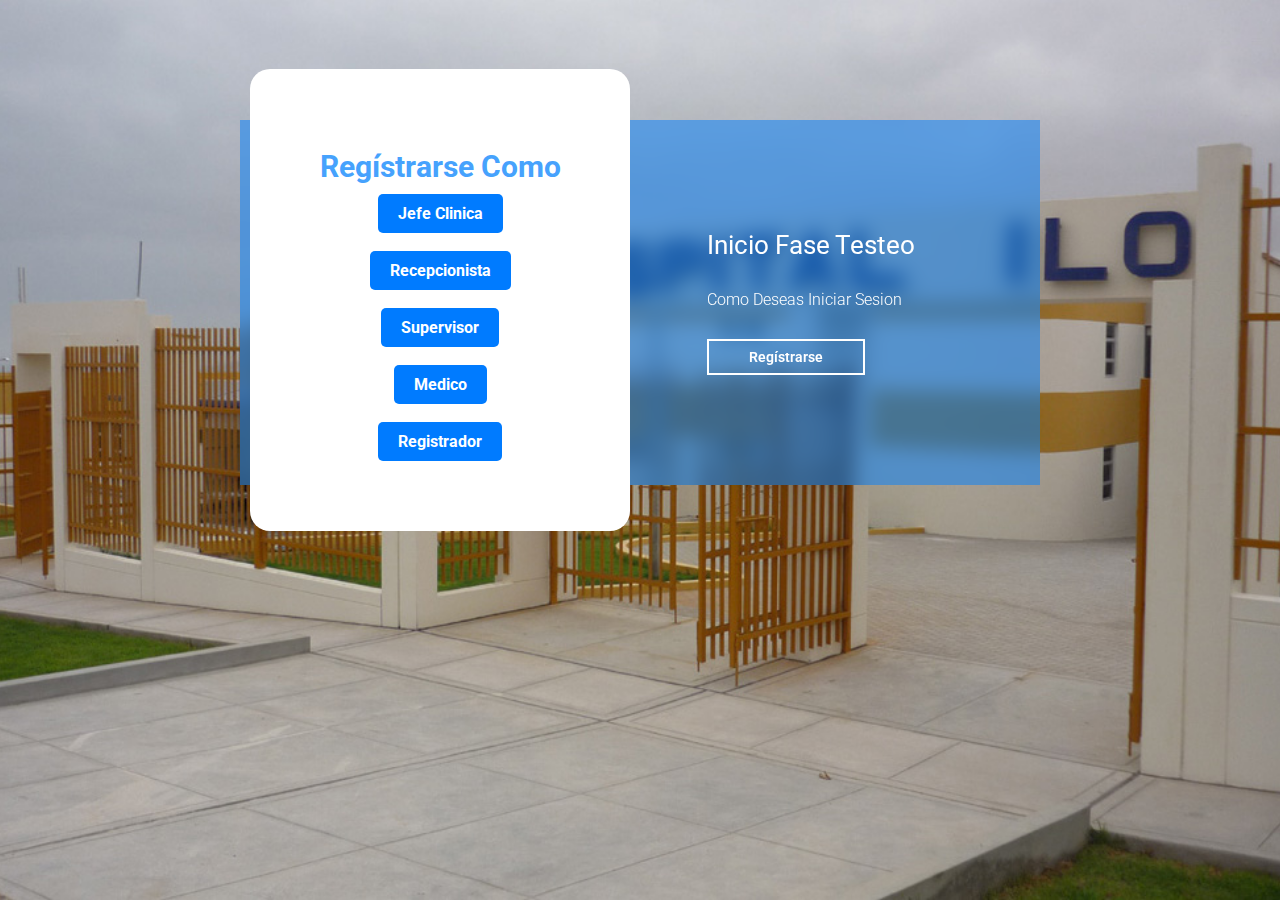
<file: index.html>
<!DOCTYPE html>
<html lang="en">
<head>
    <meta charset="UTF-8">
    <meta name="viewport" content="width=device-width, initial-scale=1.0">
    <title>Login y Register - MagtimusPro</title>
    
    <link href="https://fonts.googleapis.com/css2?family=Roboto:ital,wght@0,100;0,300;0,400;0,500;0,700;0,900;1,100;1,300;1,400;1,500;1,700;1,900&display=swap" rel="stylesheet">


    <link rel="stylesheet" href="assets/css/estilos.css">
</head>
<body>

        <main>

            <div class="contenedor__todo">
                <div class="caja__trasera">
                    <div class="caja__trasera-login">
                        <h3>¿Ya tienes una cuenta?</h3>
                        <p>Inicia sesión para entrar en la página</p>
                        <button id="btn__iniciar-sesion">Iniciar Sesión</button>
                    </div>
                    <div class="caja__trasera-register">
                        <h3>Inicio Fase Testeo</h3>
                        <p>Como Deseas Iniciar Sesion</p>
                        <button id="btn__registrarse">Regístrarse</button>
                        
                    </div>
                </div>

                <!--Formulario de Login y registro-->
                <div class="contenedor__login-register">
                    <!--Login-->
                    <form action="" class="formulario__login">
                        <h2>Iniciar Sesión Hospital</h2>
                        <input type="text" placeholder="Codigo_Trabajador">
                        <input type="password" placeholder="Contraseña">
                        <button>Entrar</button>
                    </form>

                    <!--Register-->
                    <form action="" class="formulario__register">
                        <h2>Regístrarse Como</h2>
                        <a href="JefeClinica.html" target="_blank" class="styled-button">Jefe Clinica</a><br><br><br>
                        <a href="Recepcionista.html" target="_blank" class="styled-button">Recepcionista</a><br><br><br>
                        <a href="Supervisor.html" target="_blank" class="styled-button">Supervisor</a><br><br><br>
                        <a href="Medico.html" target="_blank" class="styled-button">Medico</a><br><br><br>
                        <a href="Registrador.html" target="_blank" class="styled-button">Registrador</a><br>
                        
                    </form>
                </div>
            </div>

        </main>

        <script src="assets/js/script.js"></script>
</body>
</html>
</file>
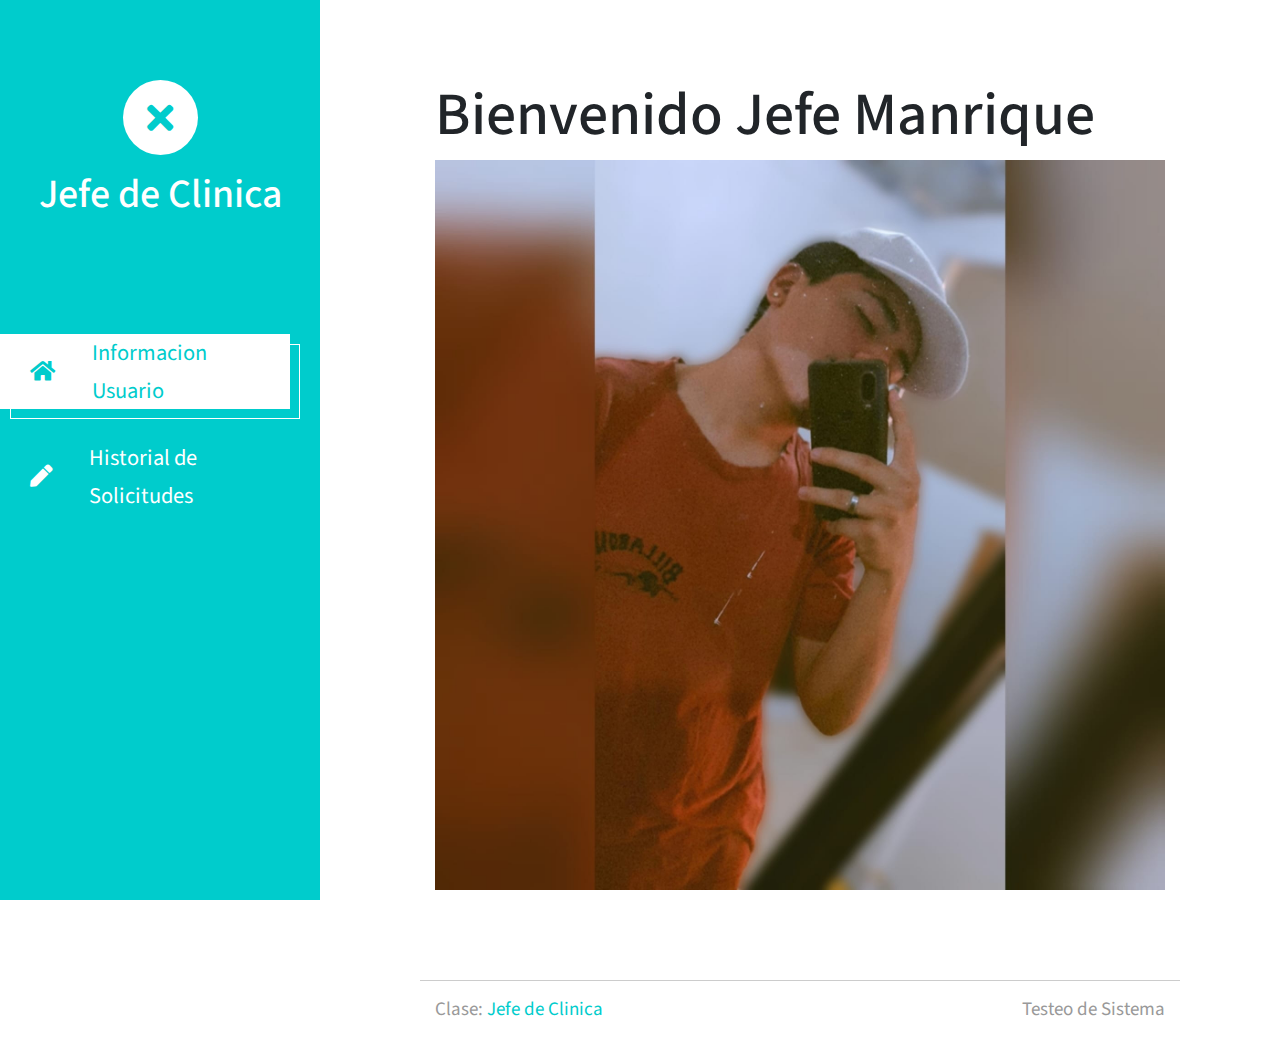
<file: JefeClinica.html>
<!DOCTYPE html>
<html lang="en">
<head>
	<meta charset="UTF-8">
	<meta name="viewport" content="width=device-width, initial-scale=1.0">
	<title>Jefe de Clinica</title>
	<link rel="stylesheet" href="fontawesome/css/all.min.css"> <!-- https://fontawesome.com/ -->
	<link href="https://fonts.googleapis.com/css2?family=Source+Sans+Pro&display=swap" rel="stylesheet"> <!-- https://fonts.google.com/ -->
    <link href="css/bootstrap.min.css" rel="stylesheet">
    <link href="css/templatemo-xtra-blog.css" rel="stylesheet">
<!--
    
TemplateMo 553 Xtra Blog

https://templatemo.com/tm-553-xtra-blog

-->
</head>
<body>
	<header class="tm-header" id="tm-header">
        <div class="tm-header-wrapper">
            <button class="navbar-toggler" type="button" aria-label="Toggle navigation">
                <i class="fas fa-bars"></i>
            </button>
            <div class="tm-site-header">
                <div class="mb-3 mx-auto tm-site-logo"><i class="fas fa-times fa-2x"></i></div>            
                <h1 class="text-center">Jefe de Clinica</h1>
            </div>
            <nav class="tm-nav" id="tm-nav">            
                <ul>
                    <li class="tm-nav-item active"><a href="JefeClinica.html" class="tm-nav-link">
                        <i class="fas fa-home"></i>
                        Informacion Usuario
                    </a></li>
                    <li class="tm-nav-item"><a href="JefeClinica_Historias.html" class="tm-nav-link">
                        <i class="fas fa-pen"></i>
                        Historial de Solicitudes
                    </a></li>
                </ul>
            </nav>

        </div>
    </header>
    <div class="container-fluid">
        <main class="tm-main">
            <h1 style="font-size: 60px;">Bienvenido Jefe Manrique</h1> 
            <div class="row tm-row">
                <div class="col-12">
                    <form method="GET" class="form-inline tm-mb-80 tm-search-form">                
                     <img src="img/Manrique.jpg" alt="Image" class="img-fluid">                              
                    </form>
                </div>                
            </div>            
            
            <footer class="row tm-row">
                <hr class="col-12">
                <div class="col-md-6 col-12 tm-color-gray">
                    Clase: <a rel="nofollow" target="_parent" href="https://templatemo.com" class="tm-external-link">Jefe de Clinica</a>
                </div>
                <div class="col-md-6 col-12 tm-color-gray tm-copyright">
                    Testeo de Sistema
                    
                </div>
            </footer>
            

   
        </main>
    </div>
    
    <script src="js/jquery.min.js"></script>
    <script src="js/templatemo-script.js"></script>
</body>
</html>
</file>
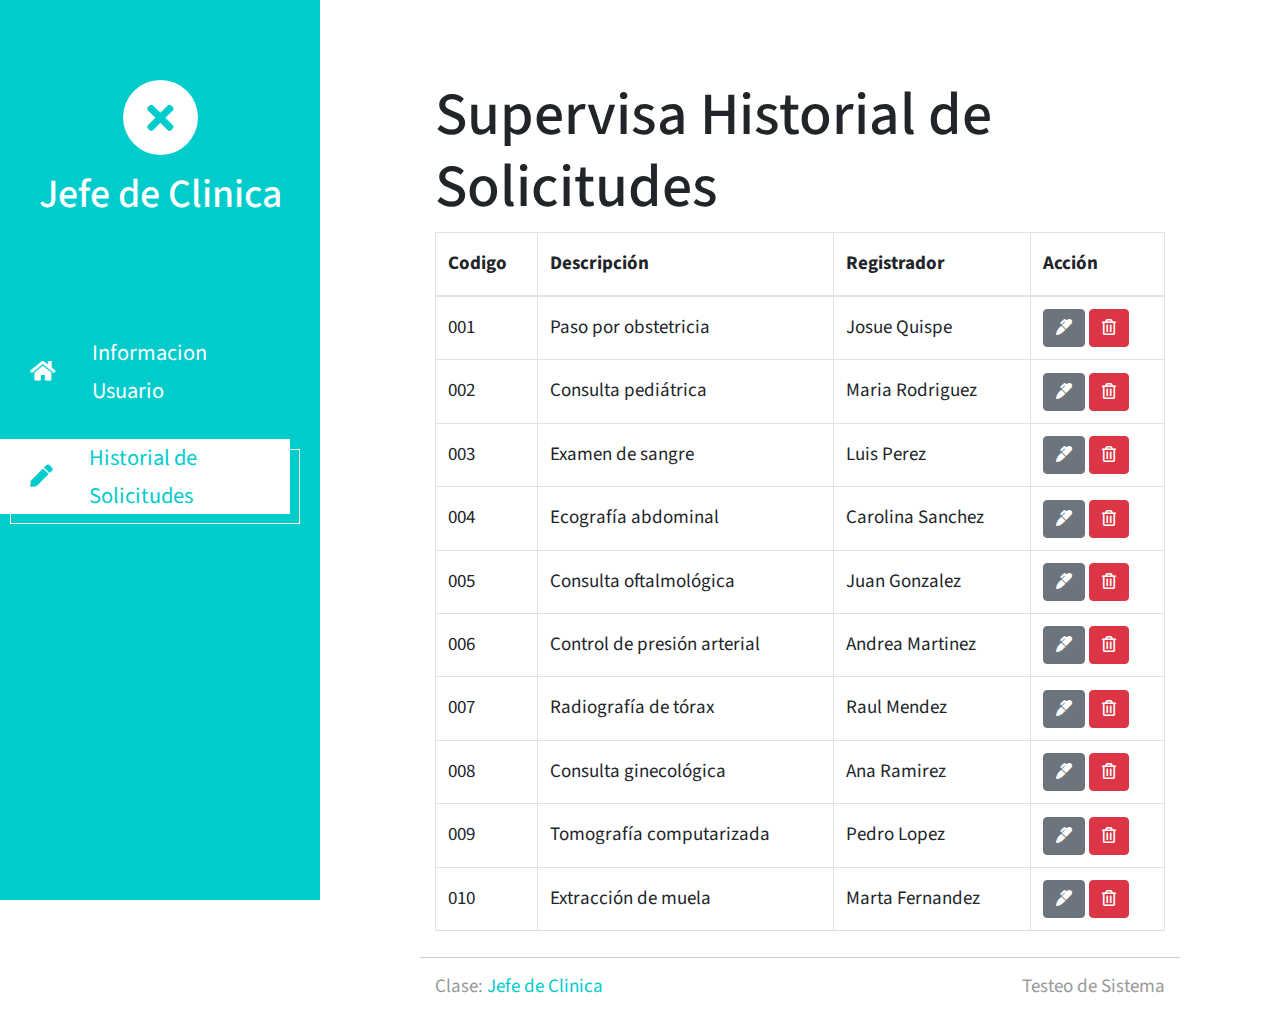
<file: JefeClinica_Historias.html>
<!DOCTYPE html>
<html lang="en">
<head>
	<meta charset="UTF-8">
	<meta name="viewport" content="width=device-width, initial-scale=1.0">
	<title>Jefe de clinitas Historia</title>
	<link rel="stylesheet" href="fontawesome/css/all.min.css"> <!-- https://fontawesome.com/ -->
	<link href="https://fonts.googleapis.com/css2?family=Source+Sans+Pro&display=swap" rel="stylesheet"> <!-- https://fonts.google.com/ -->
    <link href="css/bootstrap.min.css" rel="stylesheet">
    <link href="css/templatemo-xtra-blog.css" rel="stylesheet">
<!--
    
TemplateMo 553 Xtra Blog

https://templatemo.com/tm-553-xtra-blog

-->
</head>
<body>
	<header class="tm-header" id="tm-header">
        <div class="tm-header-wrapper">
            <button class="navbar-toggler" type="button" aria-label="Toggle navigation">
                <i class="fas fa-bars"></i>
            </button>
            <div class="tm-site-header">
                <div class="mb-3 mx-auto tm-site-logo"><i class="fas fa-times fa-2x"></i></div>            
                <h1 class="text-center">Jefe de Clinica</h1>
            </div>
            <nav class="tm-nav" id="tm-nav">            
                <ul>
                    <li class="tm-nav-item"><a href="JefeClinica.html" class="tm-nav-link">
                        <i class="fas fa-home"></i>
                         Informacion Usuario
                    </a></li>
                    <li class="tm-nav-item active"><a href="JefeClinica_Historias.html" class="tm-nav-link">
                        <i class="fas fa-pen"></i>
                        Historial de Solicitudes
                    </a></li>

                </ul>
            </nav>
            
        
        </div>
    </header>
    <div class="container-fluid">
        <main class="tm-main">
            <h3 style="font-size: 60px;">Supervisa Historial de Solicitudes</h3> 
            <div class="row tm-row">
                <div class="col-12">
<table class="table table-bordered">
  <thead>
    <tr>
      <th>Codigo</th>
      <th>Descripción</th>
      <th>Registrador</th>
      <th>Acción</th>
    </tr>
  </thead>
  <tbody>
    <tr>
      <td>001</td>
      <td>Paso por obstetricia</td>
      <td>Josue Quispe</td>
      <td>
        <button class="btn btn-secondary">
          <i class="fas fa-marker"></i>
        </button>
        <button class="btn btn-danger">
          <i class="far fa-trash-alt"></i>
        </button>
      </td>
    </tr>
    <tr>
      <td>002</td>
      <td>Consulta pediátrica</td>
      <td>Maria Rodriguez</td>
      <td>
        <button class="btn btn-secondary">
          <i class="fas fa-marker"></i>
        </button>
        <button class="btn btn-danger">
          <i class="far fa-trash-alt"></i>
        </button>
      </td>
    </tr>
    <tr>
      <td>003</td>
      <td>Examen de sangre</td>
      <td>Luis Perez</td>
      <td>
        <button class="btn btn-secondary">
          <i class="fas fa-marker"></i>
        </button>
        <button class="btn btn-danger">
          <i class="far fa-trash-alt"></i>
        </button>
      </td>
    </tr>
    <tr>
      <td>004</td>
      <td>Ecografía abdominal</td>
      <td>Carolina Sanchez</td>
      <td>
        <button class="btn btn-secondary">
          <i class="fas fa-marker"></i>
        </button>
        <button class="btn btn-danger">
          <i class="far fa-trash-alt"></i>
        </button>
      </td>
    </tr>
    <tr>
      <td>005</td>
      <td>Consulta oftalmológica</td>
      <td>Juan Gonzalez</td>
      <td>
        <button class="btn btn-secondary">
          <i class="fas fa-marker"></i>
        </button>
        <button class="btn btn-danger">
          <i class="far fa-trash-alt"></i>
        </button>
      </td>
    </tr>
    <tr>
      <td>006</td>
      <td>Control de presión arterial</td>
      <td>Andrea Martinez</td>
      <td>
        <button class="btn btn-secondary">
          <i class="fas fa-marker"></i>
        </button>
        <button class="btn btn-danger">
          <i class="far fa-trash-alt"></i>
        </button>
      </td>
    </tr>
    <tr>
      <td>007</td>
      <td>Radiografía de tórax</td>
      <td>Raul Mendez</td>
      <td>
        <button class="btn btn-secondary">
          <i class="fas fa-marker"></i>
        </button>
        <button class="btn btn-danger">
          <i class="far fa-trash-alt"></i>
        </button>
      </td>
    </tr>
    <tr>
      <td>008</td>
      <td>Consulta ginecológica</td>
      <td>Ana Ramirez</td>
      <td>
        <button class="btn btn-secondary">
          <i class="fas fa-marker"></i>
        </button>
        <button class="btn btn-danger">
          <i class="far fa-trash-alt"></i>
        </button>
      </td>
    </tr>
    <tr>
      <td>009</td>
      <td>Tomografía computarizada</td>
      <td>Pedro Lopez</td>
      <td>
        <button class="btn btn-secondary">
          <i class="fas fa-marker"></i>
        </button>
        <button class="btn btn-danger">
          <i class="far fa-trash-alt"></i>
        </button>
      </td>
    </tr>
    <tr>
      <td>010</td>
      <td>Extracción de muela</td>
      <td>Marta Fernandez</td>
      <td>
        <button class="btn btn-secondary">
          <i class="fas fa-marker"></i>
        </button>
        <button class="btn btn-danger">
          <i class="far fa-trash-alt"></i>
        </button>
      </td>
    </tr>
  </tbody>
</table>
                </div>                
            </div>            
            
            <footer class="row tm-row">
                <hr class="col-12">
                <div class="col-md-6 col-12 tm-color-gray">
                    Clase: <a rel="nofollow" target="_parent" href="https://templatemo.com" class="tm-external-link">Jefe de Clinica</a>
                </div>
                <div class="col-md-6 col-12 tm-color-gray tm-copyright">
                    Testeo de Sistema
                    
                </div>
            </footer>
            
    
   
        </main>
    </div>
    
    <script src="js/jquery.min.js"></script>
    <script src="js/templatemo-script.js"></script>
</body>
</html>
</file>
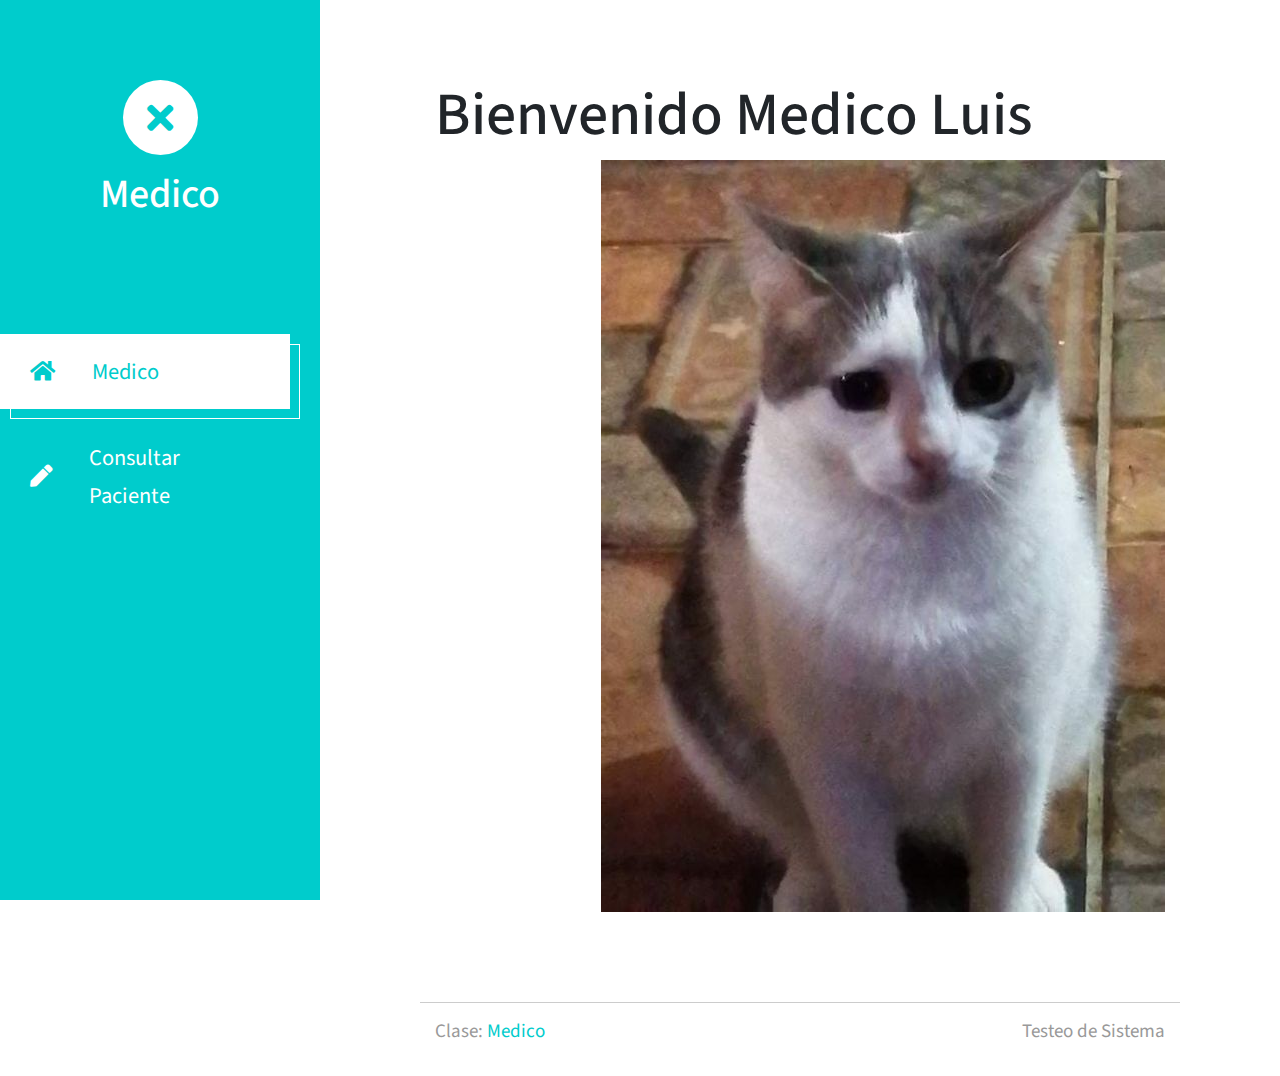
<file: Medico.html>
<!DOCTYPE html>
<html lang="en">
<head>
	<meta charset="UTF-8">
	<meta name="viewport" content="width=device-width, initial-scale=1.0">
	<title>Medico</title>
	<link rel="stylesheet" href="fontawesome/css/all.min.css"> <!-- https://fontawesome.com/ -->
	<link href="https://fonts.googleapis.com/css2?family=Source+Sans+Pro&display=swap" rel="stylesheet"> <!-- https://fonts.google.com/ -->
    <link href="css/bootstrap.min.css" rel="stylesheet">
    <link href="css/templatemo-xtra-blog.css" rel="stylesheet">
<!--
    
TemplateMo 553 Xtra Blog

https://templatemo.com/tm-553-xtra-blog

-->
</head>
<body>
	<header class="tm-header" id="tm-header">
        <div class="tm-header-wrapper">
            <button class="navbar-toggler" type="button" aria-label="Toggle navigation">
                <i class="fas fa-bars"></i>
            </button>
            <div class="tm-site-header">
                <div class="mb-3 mx-auto tm-site-logo"><i class="fas fa-times fa-2x"></i></div>            
                <h1 class="text-center">Medico</h1>
            </div>
            <nav class="tm-nav" id="tm-nav">            
                <ul>
                    <li class="tm-nav-item active"><a href="Medico.html" class="tm-nav-link">
                        <i class="fas fa-home"></i>
                        Medico
                    </a></li>
                    <li class="tm-nav-item"><a href="Medico_ConsultarPaciente.html" class="tm-nav-link">
                        <i class="fas fa-pen"></i>
                        Consultar Paciente
                    </a></li>
                </ul>
            </nav>

        </div>
    </header>
    <div class="container-fluid">
        <main class="tm-main">
            <h1 style="font-size: 60px;">Bienvenido Medico Luis</h1> 
            <div class="row tm-row">
                <div class="col-12">
                    <form method="GET" class="form-inline tm-mb-80 tm-search-form">                
                     <img src="img/Luis.jpg" alt="Image" class="img-fluid">                              
                    </form>
                </div>                
            </div>            
            
            <footer class="row tm-row">
                <hr class="col-12">
                <div class="col-md-6 col-12 tm-color-gray">
                    Clase: <a rel="nofollow" target="_parent" href="https://templatemo.com" class="tm-external-link">Medico</a>
                </div>
                <div class="col-md-6 col-12 tm-color-gray tm-copyright">
                    Testeo de Sistema
                    
                </div>
            </footer>
            

   
        </main>
    </div>
    
    <script src="js/jquery.min.js"></script>
    <script src="js/templatemo-script.js"></script>
</body>
</html>
</file>
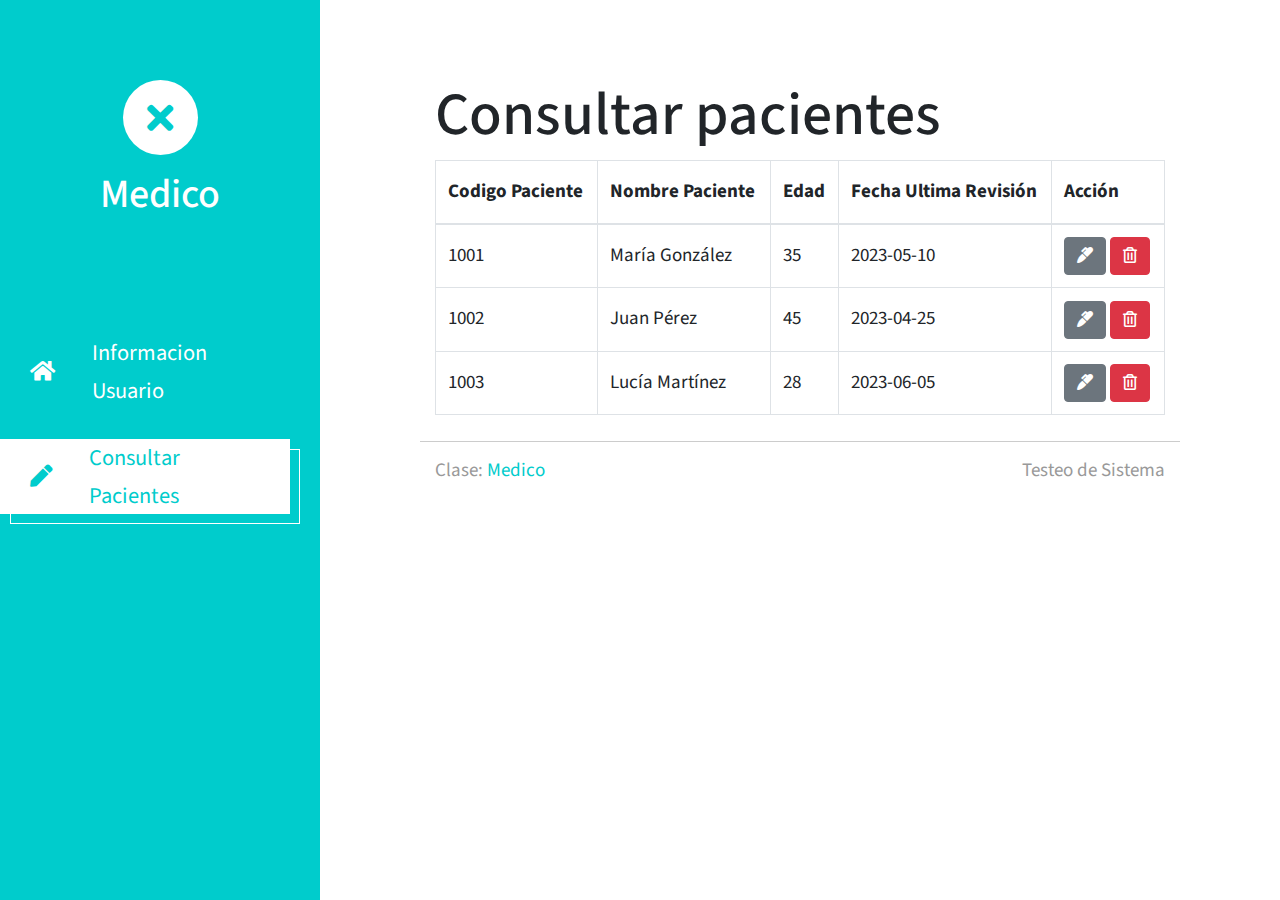
<file: Medico_ConsultarPaciente.html>
<!DOCTYPE html>
<html lang="en">
<head>
	<meta charset="UTF-8">
	<meta name="viewport" content="width=device-width, initial-scale=1.0">
	<title>Medico Consulta Paciente</title>
	<link rel="stylesheet" href="fontawesome/css/all.min.css"> <!-- https://fontawesome.com/ -->
	<link href="https://fonts.googleapis.com/css2?family=Source+Sans+Pro&display=swap" rel="stylesheet"> <!-- https://fonts.google.com/ -->
    <link href="css/bootstrap.min.css" rel="stylesheet">
    <link href="css/templatemo-xtra-blog.css" rel="stylesheet">
<!--
    
TemplateMo 553 Xtra Blog

https://templatemo.com/tm-553-xtra-blog

-->
</head>
<body>
	<header class="tm-header" id="tm-header">
        <div class="tm-header-wrapper">
            <button class="navbar-toggler" type="button" aria-label="Toggle navigation">
                <i class="fas fa-bars"></i>
            </button>
            <div class="tm-site-header">
                <div class="mb-3 mx-auto tm-site-logo"><i class="fas fa-times fa-2x"></i></div>            
                <h1 class="text-center">Medico</h1>
            </div>
            <nav class="tm-nav" id="tm-nav">            
                <ul>
                    <li class="tm-nav-item"><a href="Medico.html" class="tm-nav-link">
                        <i class="fas fa-home"></i>
                         Informacion Usuario
                    </a></li>
                    <li class="tm-nav-item active"><a href="Medico_ConsultarPaciente.html" class="tm-nav-link">
                        <i class="fas fa-pen"></i>
                        Consultar Pacientes
                    </a></li>

                </ul>
            </nav>
            
        
        </div>
    </header>
    <div class="container-fluid">
        <main class="tm-main">
            <h3 style="font-size: 60px;">Consultar pacientes</h3> 
            <div class="row tm-row">
                <div class="col-12">
<table class="table table-bordered">
  <thead>
    <tr>
      <th>Codigo Paciente</th>
      <th>Nombre Paciente</th>
      <th>Edad</th>
      <th>Fecha Ultima Revisión</th>
      <th>Acción</th>
    </tr>
  </thead>
  <tbody>
    <tr>
      <td>1001</td>
      <td>María González</td>
      <td>35</td>
      <td>2023-05-10</td>
      <td>
        <button class="btn btn-secondary">
          <i class="fas fa-marker"></i>
        </button>
        <button class="btn btn-danger">
          <i class="far fa-trash-alt"></i>
        </button>
      </td>
    </tr>
    <tr>
      <td>1002</td>
      <td>Juan Pérez</td>
      <td>45</td>
      <td>2023-04-25</td>
      <td>
        <button class="btn btn-secondary">
          <i class="fas fa-marker"></i>
        </button>
        <button class="btn btn-danger">
          <i class="far fa-trash-alt"></i>
        </button>
      </td>
    </tr>
    <tr>
      <td>1003</td>
      <td>Lucía Martínez</td>
      <td>28</td>
      <td>2023-06-05</td>
      <td>
        <button class="btn btn-secondary">
          <i class="fas fa-marker"></i>
        </button>
        <button class="btn btn-danger">
          <i class="far fa-trash-alt"></i>
        </button>
      </td>
    </tr>
    <!-- Agrega más filas según sea necesario -->
  </tbody>
</table>

                </div>                
            </div>            
            
            <footer class="row tm-row">
                <hr class="col-12">
                <div class="col-md-6 col-12 tm-color-gray">
                    Clase: <a rel="nofollow" target="_parent" href="https://templatemo.com" class="tm-external-link">Medico</a>
                </div>
                <div class="col-md-6 col-12 tm-color-gray tm-copyright">
                    Testeo de Sistema
                    
                </div>
            </footer>
            
    
   
        </main>
    </div>
    
    <script src="js/jquery.min.js"></script>
    <script src="js/templatemo-script.js"></script>
</body>
</html>
</file>
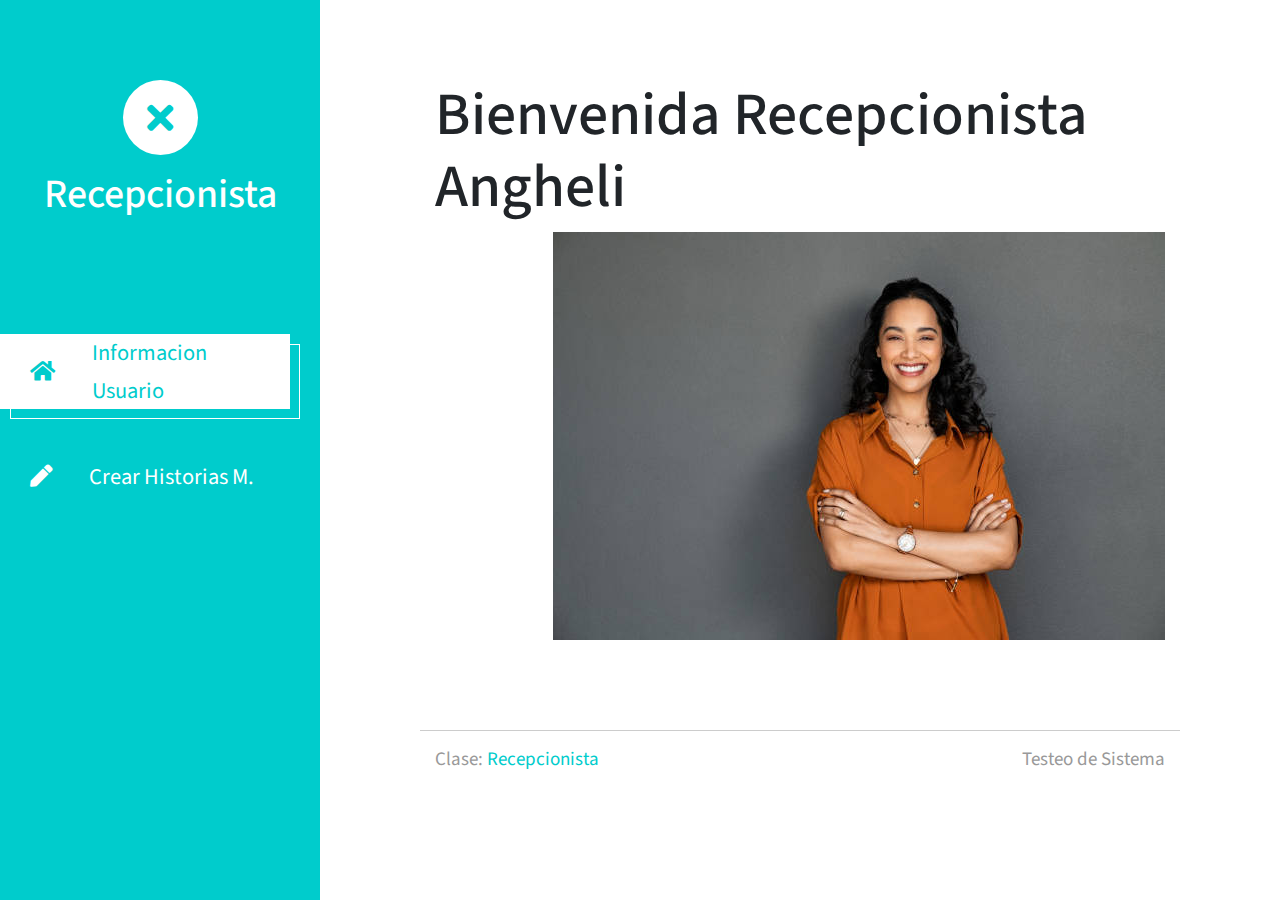
<file: Recepcionista.html>
<!DOCTYPE html>
<html lang="en">
<head>
	<meta charset="UTF-8">
	<meta name="viewport" content="width=device-width, initial-scale=1.0">
	<title>Recepcionista</title>
	<link rel="stylesheet" href="fontawesome/css/all.min.css"> <!-- https://fontawesome.com/ -->
	<link href="https://fonts.googleapis.com/css2?family=Source+Sans+Pro&display=swap" rel="stylesheet"> <!-- https://fonts.google.com/ -->
    <link href="css/bootstrap.min.css" rel="stylesheet">
    <link href="css/templatemo-xtra-blog.css" rel="stylesheet">
<!--
    
TemplateMo 553 Xtra Blog

https://templatemo.com/tm-553-xtra-blog

-->
</head>
<body>
	<header class="tm-header" id="tm-header">
        <div class="tm-header-wrapper">
            <button class="navbar-toggler" type="button" aria-label="Toggle navigation">
                <i class="fas fa-bars"></i>
            </button>
            <div class="tm-site-header">
                <div class="mb-3 mx-auto tm-site-logo"><i class="fas fa-times fa-2x"></i></div>            
                <h1 class="text-center">Recepcionista</h1>
            </div>
            <nav class="tm-nav" id="tm-nav">            
                <ul>
                    <li class="tm-nav-item active"><a href="Recepcionista.html" class="tm-nav-link">
                        <i class="fas fa-home"></i>
                        Informacion Usuario
                    </a></li>
                    <li class="tm-nav-item"><a href="Recepcionista_CrearHistoria.html" class="tm-nav-link">
                        <i class="fas fa-pen"></i>
                        Crear Historias M.
                    </a></li>
                </ul>
            </nav>

        </div>
    </header>
    <div class="container-fluid">
        <main class="tm-main">
            <h1 style="font-size: 60px;">Bienvenida Recepcionista Angheli</h1> 
            <div class="row tm-row">
                <div class="col-12">
                    <form method="GET" class="form-inline tm-mb-80 tm-search-form">                
                     <img src="img/Angheli.jpg" alt="Image" class="img-fluid">                              
                    </form>
                </div>                
            </div>            
            
            <footer class="row tm-row">
                <hr class="col-12">
                <div class="col-md-6 col-12 tm-color-gray">
                    Clase: <a rel="nofollow" target="_parent" href="https://templatemo.com" class="tm-external-link">Recepcionista</a>
                </div>
                <div class="col-md-6 col-12 tm-color-gray tm-copyright">
                    Testeo de Sistema
                    
                </div>
            </footer>
            

   
        </main>
    </div>
    
    <script src="js/jquery.min.js"></script>
    <script src="js/templatemo-script.js"></script>
</body>
</html>
</file>
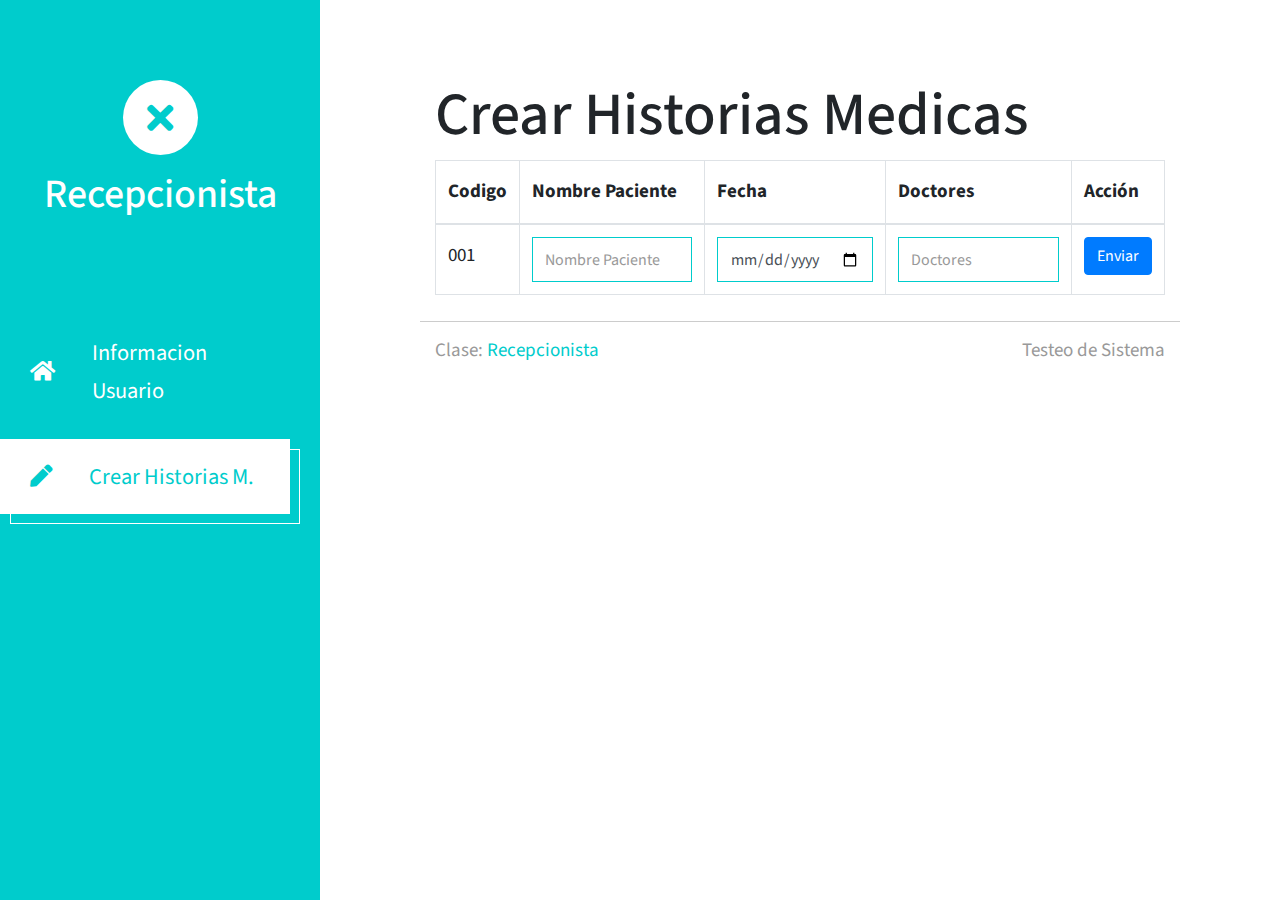
<file: Recepcionista_CrearHistoria.html>
<!DOCTYPE html>
<html lang="en">
<head>
	<meta charset="UTF-8">
	<meta name="viewport" content="width=device-width, initial-scale=1.0">
	<title>Recepcionista Crea Historia</title>
	<link rel="stylesheet" href="fontawesome/css/all.min.css"> <!-- https://fontawesome.com/ -->
	<link href="https://fonts.googleapis.com/css2?family=Source+Sans+Pro&display=swap" rel="stylesheet"> <!-- https://fonts.google.com/ -->
    <link href="css/bootstrap.min.css" rel="stylesheet">
    <link href="css/templatemo-xtra-blog.css" rel="stylesheet">
<!--
    
TemplateMo 553 Xtra Blog

https://templatemo.com/tm-553-xtra-blog

-->
</head>
<body>
	<header class="tm-header" id="tm-header">
        <div class="tm-header-wrapper">
            <button class="navbar-toggler" type="button" aria-label="Toggle navigation">
                <i class="fas fa-bars"></i>
            </button>
            <div class="tm-site-header">
                <div class="mb-3 mx-auto tm-site-logo"><i class="fas fa-times fa-2x"></i></div>            
                <h1 class="text-center">Recepcionista</h1>
            </div>
            <nav class="tm-nav" id="tm-nav">            
                <ul>
                    <li class="tm-nav-item"><a href="Recepcionista.html" class="tm-nav-link">
                        <i class="fas fa-home"></i>
                         Informacion Usuario
                    </a></li>
                    <li class="tm-nav-item active"><a href="Recepcionista_CrearHistoria.html" class="tm-nav-link">
                        <i class="fas fa-pen"></i>
                        Crear Historias M.
                    </a></li>

                </ul>
            </nav>
            
        
        </div>
    </header>
    <div class="container-fluid">
        <main class="tm-main">
            <h3 style="font-size: 60px;">Crear Historias Medicas</h3> 
            <div class="row tm-row">
                <div class="col-12">
<table class="table table-bordered">
  <thead>
    <tr>
      <th>Codigo</th>
      <th>Nombre Paciente</th>
      <th>Fecha</th>
      <th>Doctores</th>
      <th>Acción</th>
    </tr>
  </thead>
  <tbody>
    <tr>
      <td>001</td>
      <td><input type="text" class="form-control" placeholder="Nombre Paciente"></td>
      <td><input type="date" class="form-control"></td>
      <td><input type="text" class="form-control" placeholder="Doctores"></td>
      <td>
        <button class="btn btn-primary">
          Enviar
        </button>
      </td>
    </tr>
  </tbody>
</table>
                </div>                
            </div>            
            
            <footer class="row tm-row">
                <hr class="col-12">
                <div class="col-md-6 col-12 tm-color-gray">
                    Clase: <a rel="nofollow" target="_parent" href="https://templatemo.com" class="tm-external-link">Recepcionista</a>
                </div>
                <div class="col-md-6 col-12 tm-color-gray tm-copyright">
                    Testeo de Sistema
                    
                </div>
            </footer>
            
    
   
        </main>
    </div>
    
    <script src="js/jquery.min.js"></script>
    <script src="js/templatemo-script.js"></script>
</body>
</html>
</file>
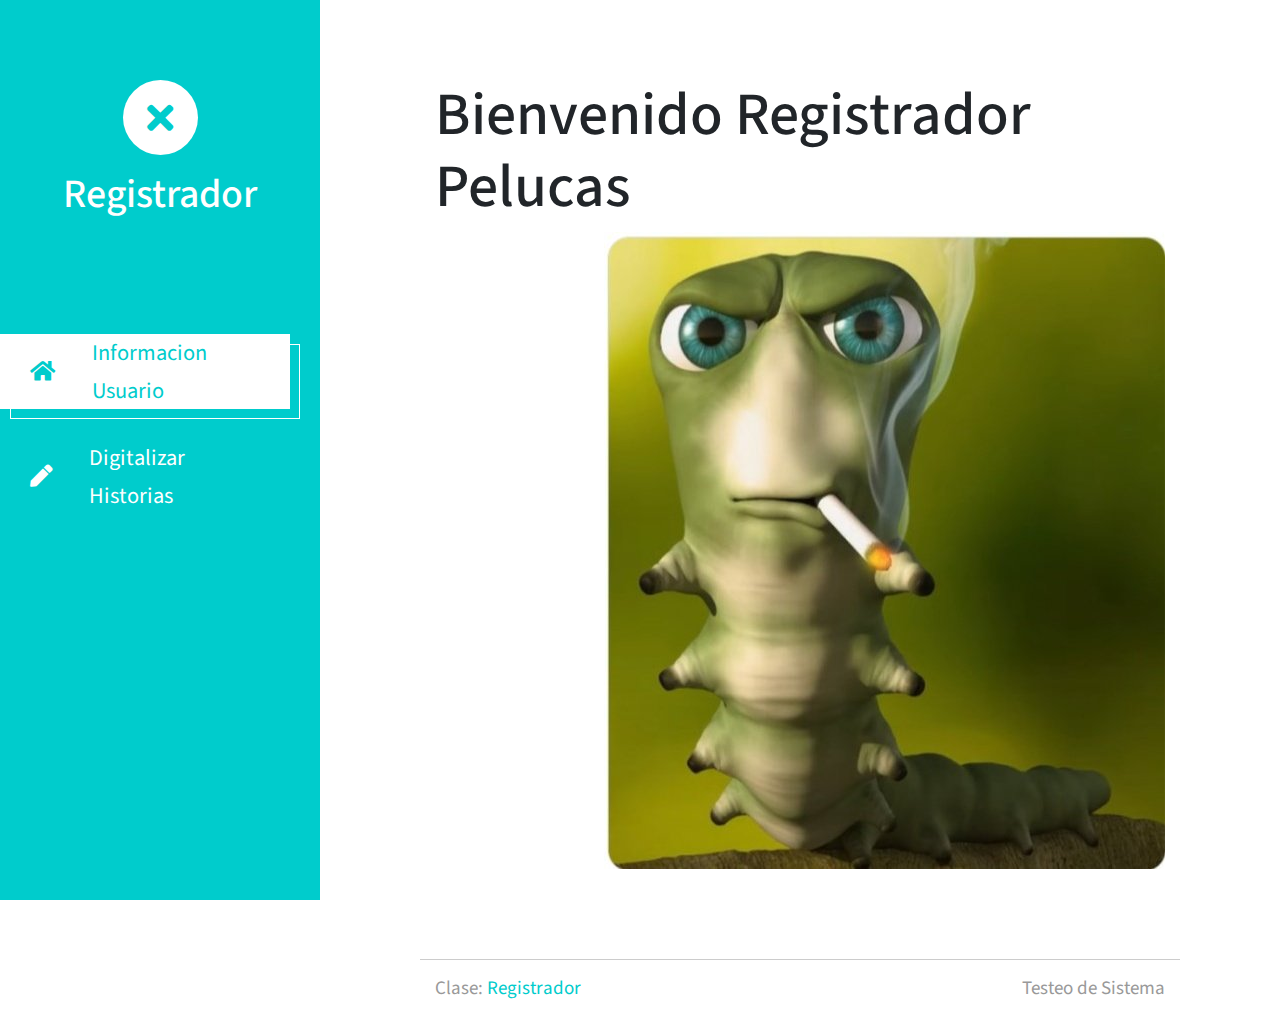
<file: Registrador.html>
<!DOCTYPE html>
<html lang="en">
<head>
	<meta charset="UTF-8">
	<meta name="viewport" content="width=device-width, initial-scale=1.0">
	<title>Registrador</title>
	<link rel="stylesheet" href="fontawesome/css/all.min.css"> <!-- https://fontawesome.com/ -->
	<link href="https://fonts.googleapis.com/css2?family=Source+Sans+Pro&display=swap" rel="stylesheet"> <!-- https://fonts.google.com/ -->
    <link href="css/bootstrap.min.css" rel="stylesheet">
    <link href="css/templatemo-xtra-blog.css" rel="stylesheet">
<!--
    
TemplateMo 553 Xtra Blog

https://templatemo.com/tm-553-xtra-blog

-->
</head>
<body>
	<header class="tm-header" id="tm-header">
        <div class="tm-header-wrapper">
            <button class="navbar-toggler" type="button" aria-label="Toggle navigation">
                <i class="fas fa-bars"></i>
            </button>
            <div class="tm-site-header">
                <div class="mb-3 mx-auto tm-site-logo"><i class="fas fa-times fa-2x"></i></div>            
                <h1 class="text-center">Registrador</h1>
            </div>
            <nav class="tm-nav" id="tm-nav">            
                <ul>
                    <li class="tm-nav-item active"><a href="Registrador.html" class="tm-nav-link">
                        <i class="fas fa-home"></i>
                        Informacion Usuario
                    </a></li>
                    <li class="tm-nav-item"><a href="Registrador_DigitalizarHistorias.html" class="tm-nav-link">
                        <i class="fas fa-pen"></i>
                        Digitalizar Historias
                    </a></li>
                </ul>
            </nav>

        </div>
    </header>
    <div class="container-fluid">
        <main class="tm-main">
            <h1 style="font-size: 60px;">Bienvenido Registrador Pelucas</h1> 
            <div class="row tm-row">
                <div class="col-12">
                    <form method="GET" class="form-inline tm-mb-80 tm-search-form">                
                     <img src="img/Pelucas.jpg" alt="Image" class="img-fluid">                              
                    </form>
                </div>                
            </div>            
            
            <footer class="row tm-row">
                <hr class="col-12">
                <div class="col-md-6 col-12 tm-color-gray">
                    Clase: <a rel="nofollow" target="_parent" href="https://templatemo.com" class="tm-external-link">Registrador</a>
                </div>
                <div class="col-md-6 col-12 tm-color-gray tm-copyright">
                    Testeo de Sistema
                    
                </div>
            </footer>
            

   
        </main>
    </div>
    
    <script src="js/jquery.min.js"></script>
    <script src="js/templatemo-script.js"></script>
</body>
</html>
</file>
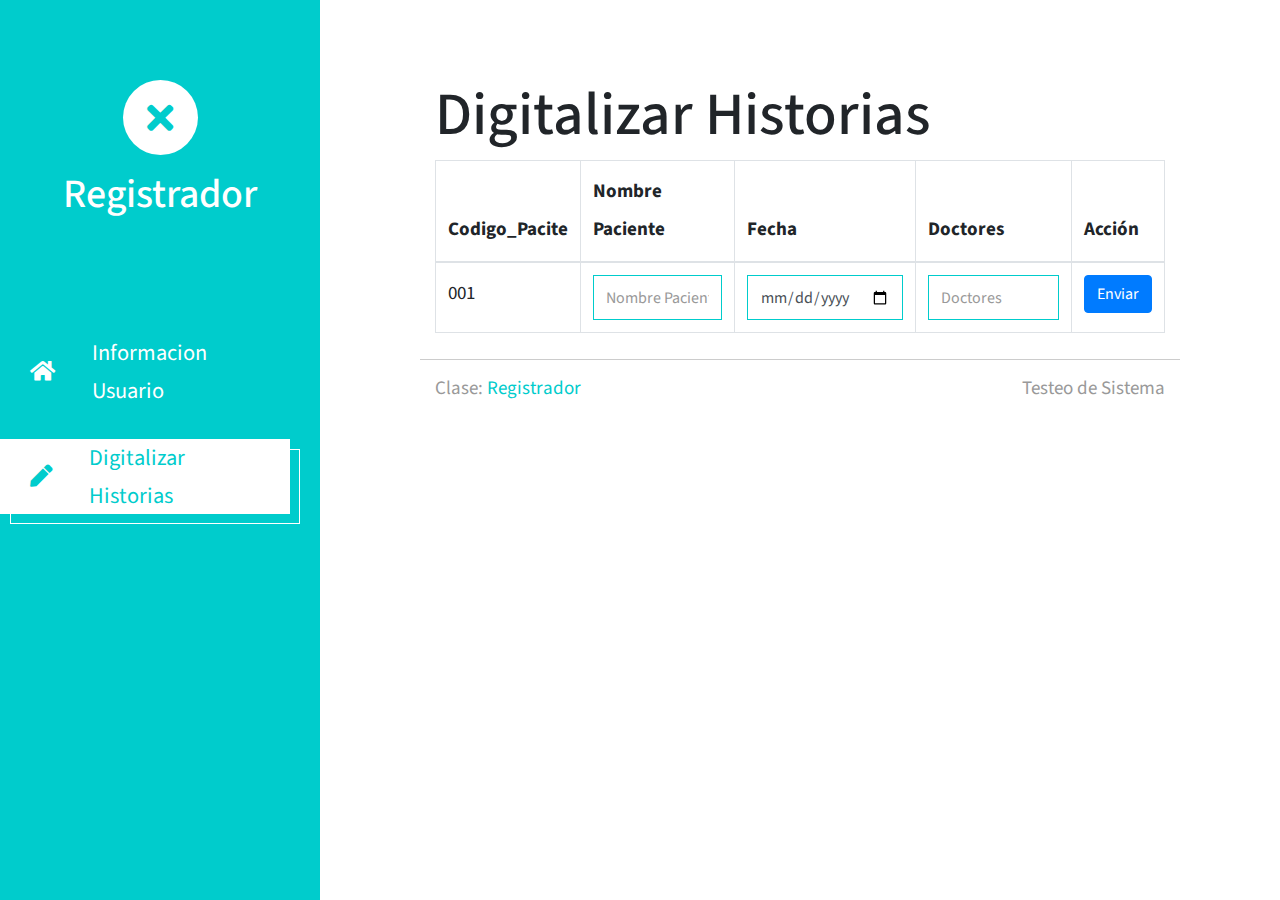
<file: Registrador_DigitalizarHistorias.html>
<!DOCTYPE html>
<html lang="en">
<head>
	<meta charset="UTF-8">
	<meta name="viewport" content="width=device-width, initial-scale=1.0">
	<title>Registrador_Digitaliza HIstoria</title>
	<link rel="stylesheet" href="fontawesome/css/all.min.css"> <!-- https://fontawesome.com/ -->
	<link href="https://fonts.googleapis.com/css2?family=Source+Sans+Pro&display=swap" rel="stylesheet"> <!-- https://fonts.google.com/ -->
    <link href="css/bootstrap.min.css" rel="stylesheet">
    <link href="css/templatemo-xtra-blog.css" rel="stylesheet">
<!--
    
TemplateMo 553 Xtra Blog

https://templatemo.com/tm-553-xtra-blog

-->
</head>
<body>
	<header class="tm-header" id="tm-header">
        <div class="tm-header-wrapper">
            <button class="navbar-toggler" type="button" aria-label="Toggle navigation">
                <i class="fas fa-bars"></i>
            </button>
            <div class="tm-site-header">
                <div class="mb-3 mx-auto tm-site-logo"><i class="fas fa-times fa-2x"></i></div>            
                <h1 class="text-center">Registrador</h1>
            </div>
            <nav class="tm-nav" id="tm-nav">            
                <ul>
                    <li class="tm-nav-item"><a href="Registrador.html" class="tm-nav-link">
                        <i class="fas fa-home"></i>
                         Informacion Usuario
                    </a></li>
                    <li class="tm-nav-item active"><a href="Registrador_DigitalizarHistorias.html" class="tm-nav-link">
                        <i class="fas fa-pen"></i>
                        Digitalizar Historias
                    </a></li>

                </ul>
            </nav>
            
        
        </div>
    </header>
    <div class="container-fluid">
        <main class="tm-main">
            <h3 style="font-size: 60px;">Digitalizar Historias</h3> 
            <div class="row tm-row">
                <div class="col-12">
<table class="table table-bordered">
  <thead>
    <tr>
      <th>Codigo_Pacite</th>
      <th>Nombre Paciente</th>
      <th>Fecha</th>
      <th>Doctores</th>
      <th>Acción</th>
    </tr>
  </thead>
  <tbody>
    <tr>
      <td>001</td>
      <td><input type="text" class="form-control" placeholder="Nombre Paciente"></td>
      <td><input type="date" class="form-control"></td>
      <td><input type="text" class="form-control" placeholder="Doctores"></td>
      <td>
        <button class="btn btn-primary">
          Enviar
        </button>
      </td>
    </tr>
  </tbody>
</table>
                </div>                
            </div>            
            
            <footer class="row tm-row">
                <hr class="col-12">
                <div class="col-md-6 col-12 tm-color-gray">
                    Clase: <a rel="nofollow" target="_parent" href="https://templatemo.com" class="tm-external-link">Registrador</a>
                </div>
                <div class="col-md-6 col-12 tm-color-gray tm-copyright">
                    Testeo de Sistema
                    
                </div>
            </footer>
            
    
   
        </main>
    </div>
    
    <script src="js/jquery.min.js"></script>
    <script src="js/templatemo-script.js"></script>
</body>
</html>
</file>
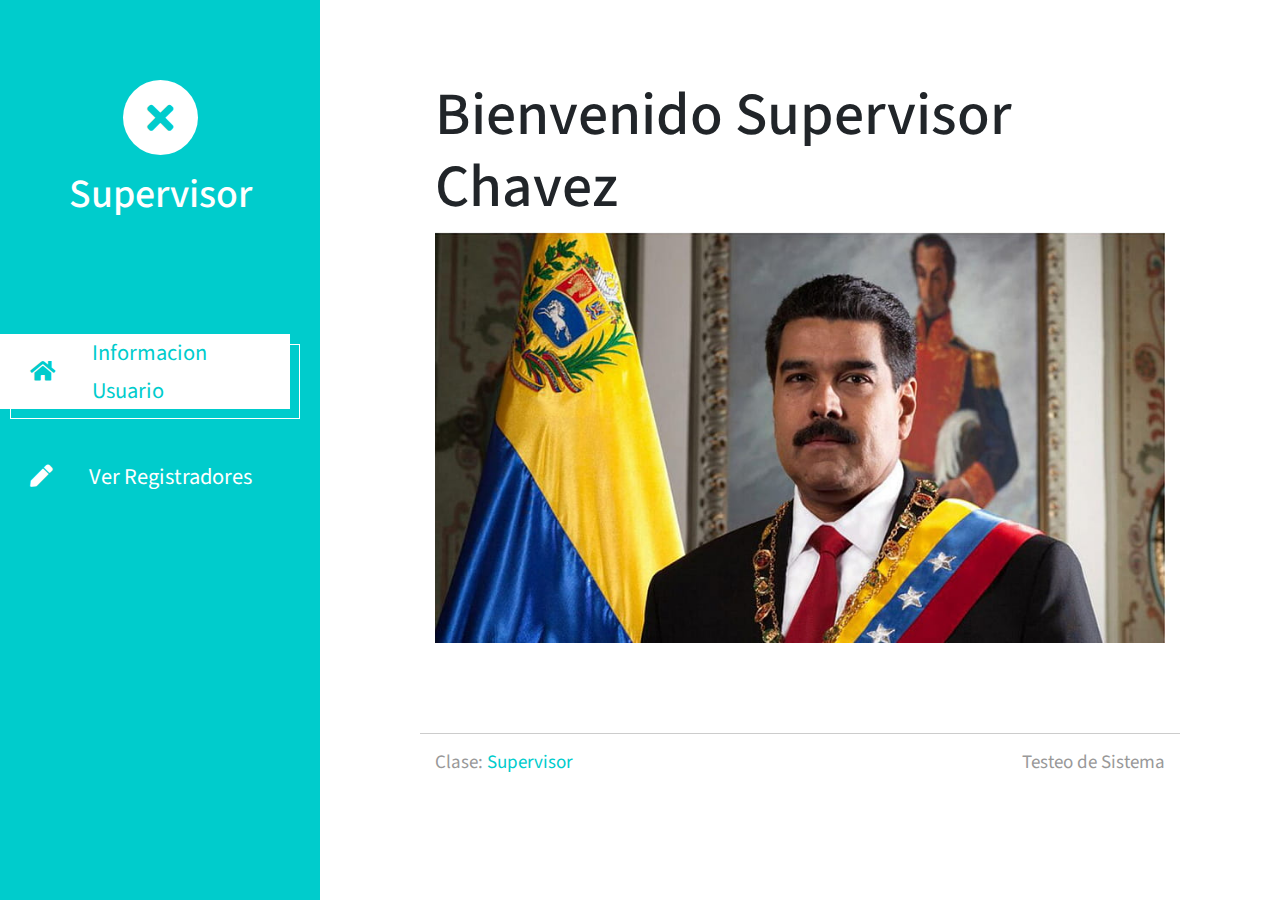
<file: Supervisor.html>
<!DOCTYPE html>
<html lang="en">
<head>
	<meta charset="UTF-8">
	<meta name="viewport" content="width=device-width, initial-scale=1.0">
	<title>Supervisor</title>
	<link rel="stylesheet" href="fontawesome/css/all.min.css"> <!-- https://fontawesome.com/ -->
	<link href="https://fonts.googleapis.com/css2?family=Source+Sans+Pro&display=swap" rel="stylesheet"> <!-- https://fonts.google.com/ -->
    <link href="css/bootstrap.min.css" rel="stylesheet">
    <link href="css/templatemo-xtra-blog.css" rel="stylesheet">
<!--
    
TemplateMo 553 Xtra Blog

https://templatemo.com/tm-553-xtra-blog

-->
</head>
<body>
	<header class="tm-header" id="tm-header">
        <div class="tm-header-wrapper">
            <button class="navbar-toggler" type="button" aria-label="Toggle navigation">
                <i class="fas fa-bars"></i>
            </button>
            <div class="tm-site-header">
                <div class="mb-3 mx-auto tm-site-logo"><i class="fas fa-times fa-2x"></i></div>            
                <h1 class="text-center">Supervisor</h1>
            </div>
            <nav class="tm-nav" id="tm-nav">            
                <ul>
                    <li class="tm-nav-item active"><a href="Supervisor.html" class="tm-nav-link">
                        <i class="fas fa-home"></i>
                        Informacion Usuario
                    </a></li>
                    <li class="tm-nav-item"><a href="Supervisor_VerRegistradores.html" class="tm-nav-link">
                        <i class="fas fa-pen"></i>
                        Ver Registradores
                    </a></li>
                </ul>
            </nav>

        </div>
    </header>
    <div class="container-fluid">
        <main class="tm-main">
            <h1 style="font-size: 60px;">Bienvenido Supervisor Chavez</h1> 
            <div class="row tm-row">
                <div class="col-12">
                    <form method="GET" class="form-inline tm-mb-80 tm-search-form">                
                     <img src="img/Chavez.jpg" alt="Image" class="img-fluid">                              
                    </form>
                </div>                
            </div>            
            
            <footer class="row tm-row">
                <hr class="col-12">
                <div class="col-md-6 col-12 tm-color-gray">
                    Clase: <a rel="nofollow" target="_parent" href="https://templatemo.com" class="tm-external-link">Supervisor</a>
                </div>
                <div class="col-md-6 col-12 tm-color-gray tm-copyright">
                    Testeo de Sistema
                    
                </div>
            </footer>
            

   
        </main>
    </div>
    
    <script src="js/jquery.min.js"></script>
    <script src="js/templatemo-script.js"></script>
</body>
</html>
</file>
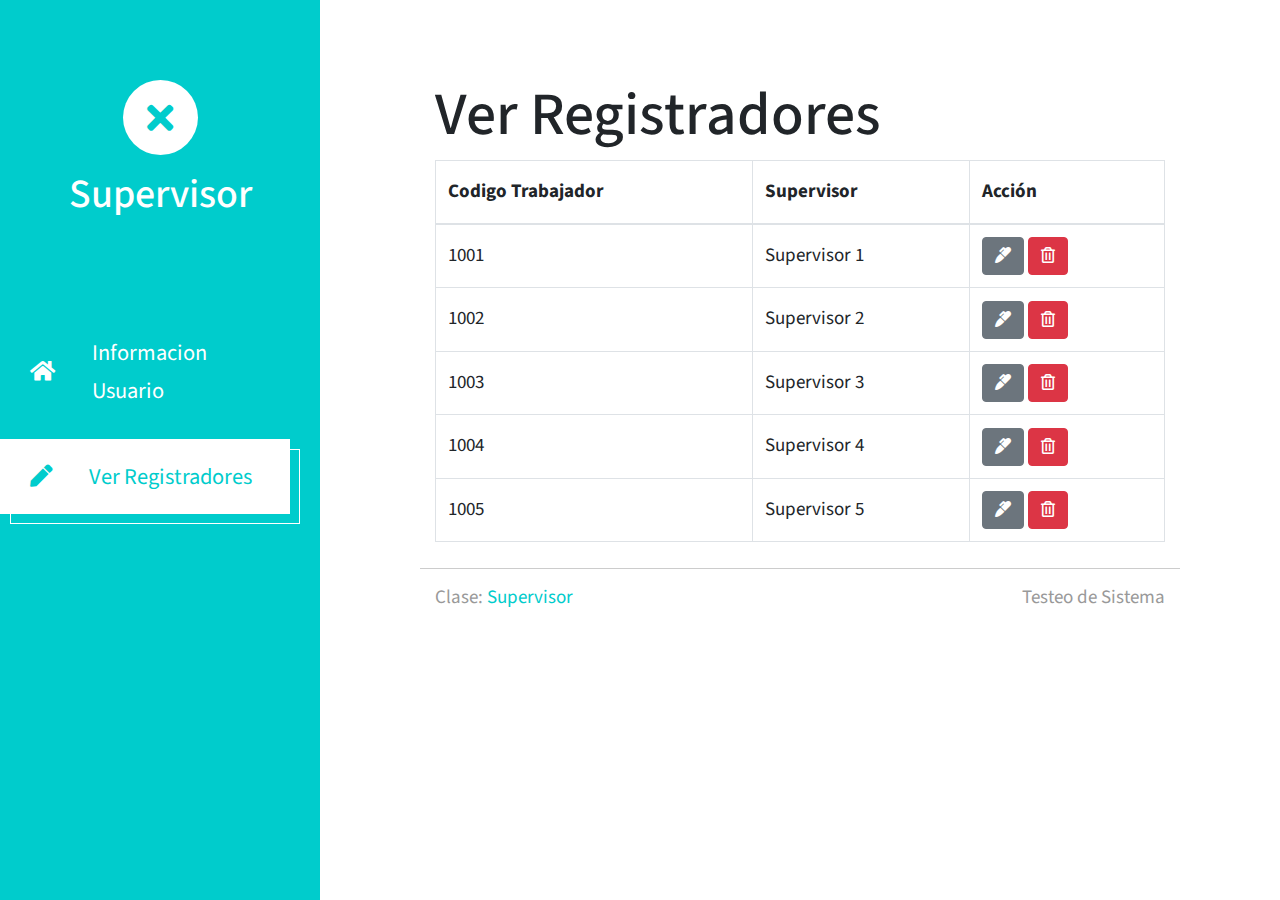
<file: Supervisor_VerRegistradores.html>
<!DOCTYPE html>
<html lang="en">
<head>
	<meta charset="UTF-8">
	<meta name="viewport" content="width=device-width, initial-scale=1.0">
	<title>Supervisor Chavez</title>
	<link rel="stylesheet" href="fontawesome/css/all.min.css"> <!-- https://fontawesome.com/ -->
	<link href="https://fonts.googleapis.com/css2?family=Source+Sans+Pro&display=swap" rel="stylesheet"> <!-- https://fonts.google.com/ -->
    <link href="css/bootstrap.min.css" rel="stylesheet">
    <link href="css/templatemo-xtra-blog.css" rel="stylesheet">
<!--
    
TemplateMo 553 Xtra Blog

https://templatemo.com/tm-553-xtra-blog

-->
</head>
<body>
	<header class="tm-header" id="tm-header">
        <div class="tm-header-wrapper">
            <button class="navbar-toggler" type="button" aria-label="Toggle navigation">
                <i class="fas fa-bars"></i>
            </button>
            <div class="tm-site-header">
                <div class="mb-3 mx-auto tm-site-logo"><i class="fas fa-times fa-2x"></i></div>            
                <h1 class="text-center">Supervisor</h1>
            </div>
            <nav class="tm-nav" id="tm-nav">            
                <ul>
                    <li class="tm-nav-item"><a href="Supervisor.html" class="tm-nav-link">
                        <i class="fas fa-home"></i>
                         Informacion Usuario
                    </a></li>
                    <li class="tm-nav-item active"><a href="Supervisor_VerRegistradores.html" class="tm-nav-link">
                        <i class="fas fa-pen"></i>
                        Ver Registradores
                    </a></li>

                </ul>
            </nav>
            
        
        </div>
    </header>
    <div class="container-fluid">
        <main class="tm-main">
            <h3 style="font-size: 60px;">Ver Registradores</h3> 
            <div class="row tm-row">
                <div class="col-12">
<table class="table table-bordered">
  <thead>
    <tr>
      <th>Codigo Trabajador</th>
      <th>Supervisor</th>
      <th>Acción</th>
    </tr>
  </thead>
  <tbody>
    <tr>
      <td>1001</td>
      <td>Supervisor 1</td>
      <td>
        <button class="btn btn-secondary">
          <i class="fas fa-marker"></i>
        </button>
        <button class="btn btn-danger">
          <i class="far fa-trash-alt"></i>
        </button>
      </td>
    </tr>
    <tr>
      <td>1002</td>
      <td>Supervisor 2</td>
      <td>
        <button class="btn btn-secondary">
          <i class="fas fa-marker"></i>
        </button>
        <button class="btn btn-danger">
          <i class="far fa-trash-alt"></i>
        </button>
      </td>
    </tr>
    <tr>
      <td>1003</td>
      <td>Supervisor 3</td>
      <td>
        <button class="btn btn-secondary">
          <i class="fas fa-marker"></i>
        </button>
        <button class="btn btn-danger">
          <i class="far fa-trash-alt"></i>
        </button>
      </td>
    </tr>
    <tr>
      <td>1004</td>
      <td>Supervisor 4</td>
      <td>
        <button class="btn btn-secondary">
          <i class="fas fa-marker"></i>
        </button>
        <button class="btn btn-danger">
          <i class="far fa-trash-alt"></i>
        </button>
      </td>
    </tr>
    <tr>
      <td>1005</td>
      <td>Supervisor 5</td>
      <td>
        <button class="btn btn-secondary">
          <i class="fas fa-marker"></i>
        </button>
        <button class="btn btn-danger">
          <i class="far fa-trash-alt"></i>
        </button>
      </td>
    </tr>
  </tbody>
</table>

                </div>                
            </div>            
            
            <footer class="row tm-row">
                <hr class="col-12">
                <div class="col-md-6 col-12 tm-color-gray">
                    Clase: <a rel="nofollow" target="_parent" href="https://templatemo.com" class="tm-external-link">Supervisor</a>
                </div>
                <div class="col-md-6 col-12 tm-color-gray tm-copyright">
                    Testeo de Sistema
                    
                </div>
            </footer>
            
    
   
        </main>
    </div>
    
    <script src="js/jquery.min.js"></script>
    <script src="js/templatemo-script.js"></script>
</body>
</html>
</file>
<file: assets/css/estilos.css>
*{
    margin: 0;
    padding: 0;
    box-sizing: border-box;
    text-decoration: none;
    font-family: 'Roboto', sans-serif;
}

body{
    background-image: url(../images/bg4.jpg);
    background-size: cover;
    background-repeat: no-repeat;
    background-position: center;
    background-attachment: fixed;
}

main{
    width: 100%;
    padding: 20px;
    margin: auto;
    margin-top: 100px;
}

.contenedor__todo{
    width: 100%;
    max-width: 800px;
    margin: auto;
    position: relative;
}

.caja__trasera{
    width: 100%;
    padding: 10px 20px;
    display: flex;
    justify-content: center;
    -webkit-backdrop-filter: blur(10px);
    backdrop-filter: blur(10px);
    background-color: rgba(0, 128, 255, 0.5);

}

.caja__trasera div{
    margin: 100px 40px;
    color: white;
    transition: all 500ms;
}


.caja__trasera div p,
.caja__trasera button{
    margin-top: 30px;
}

.caja__trasera div h3{
    font-weight: 400;
    font-size: 26px;
}

.caja__trasera div p{
    font-size: 16px;
    font-weight: 300;
}

.caja__trasera button{
    padding: 8px 40px;
    border: 2px solid #fff;
    font-size: 14px;
    background: transparent;
    font-weight: 600;
    cursor: pointer;
    color: white;
    outline: none;
    transition: all 300ms;
}

.caja__trasera button:hover{
    background: #fff;
    color: #46A2FD;
}

/*Formularios*/
.styled-button {
    padding: 10px 20px;
    margin: 5px; /* Agrega un margen entre los botones */
    border: none;
    border-radius: 5px;
    background-color: #007bff;
    color: #fff;
    font-size: 16px;
    font-weight: bold;
    text-decoration: none; /* Elimina el subrayado del enlace */
    cursor: pointer;
    transition: background-color 0.3s;
}

.styled-button:hover {
    background-color: #0056b3;
}
.contenedor__login-register{
    display: flex;
    align-items: center;
    width: 100%;
    max-width: 380px;
    position: relative;
    top: -185px;
    left: 10px;

    /*La transicion va despues del codigo JS*/
    transition: left 500ms cubic-bezier(0.175, 0.885, 0.320, 1.275);
}

.contenedor__login-register form{
    width: 100%;
    padding: 80px 20px;
    background: white;
    position: absolute;
    border-radius: 20px;
}

.contenedor__login-register form h2{
    font-size: 30px;
    text-align: center;
    margin-bottom: 20px;
    color: #46A2FD;
}

.contenedor__login-register form input{
    width: 100%;
    margin-top: 20px;
    padding: 10px;
    border: none;
    background: #F2F2F2;
    font-size: 16px;
    outline: none;
}

.contenedor__login-register form button{
    padding: 10px 40px;
    margin-top: 40px;
    border: none;
    font-size: 14px;
    background: #46A2FD;
    font-weight: 600;
    cursor: pointer;
    color: white;
    outline: none;
}




.formulario__login{
    opacity: 1;
    display: block;
}
.button-container {
    text-align: center; /* Centra los elementos hijos horizontalmente */
}

.formulario__register {
    text-align: center; /* Centra el formulario y el botón horizontalmente */
}

.styled-button {
    padding: 10px 20px;
    margin: 5px; /* Agrega un margen entre los botones */
    border: none;
    border-radius: 5px;
    background-color: #007bff;
    color: #fff;
    font-size: 16px;
    font-weight: bold;
    text-decoration: none; /* Elimina el subrayado del enlace */
    cursor: pointer;
    transition: background-color 0.3s;
}

.styled-button:hover {
    background-color: #0056b3;
}


@media screen and (max-width: 850px){

    main{
        margin-top: 50px;
    }

    .caja__trasera{
        max-width: 550px;
        height: 400px;
        flex-direction: column;
        margin: auto;
    }

    .caja__trasera div{
        margin: 10px;
        position: absolute;
    }


    /*Formularios*/

    .contenedor__login-register{
        top: -10px;
        left: -5px;
        margin: auto;
    }

    .contenedor__login-register form{
        position: relative;
    }
}
</file>
<file: css/templatemo-xtra-blog.css>
/*

TemplateMo 553 Xtra Blog

https://templatemo.com/tm-553-xtra-blog

*/

html { overflow-x: hidden; }

body {
    margin: 0;
    padding: 0;
    font-family: 'Source Sans Pro', sans-serif;
    font-size: 19px;
    line-height: 2em;
    overflow-x: hidden;
}
.big-text {
    font-size: 60px;
}
p, span { color: #999; }
hr { 
    border-top-color: #CCC; 
    margin-top: 10px;
    margin-bottom: 10px;
}
.form-control::-webkit-input-placeholder { color: #999; }  
.form-control:-ms-input-placeholder { color: #999; }  
.form-control::placeholder { color: #999; }

.tm-header {
    background-color: #0CC;
    color: white;
    
    position: fixed;
    top: 0;
    left: 0;
    bottom: 0;
    z-index: 100;
    width: 400px;
    overflow-y: visible;     
}

.tm-header-wrapper {
    overflow-y: scroll;
    scrollbar-width: none;
    -ms-overflow-style: none;
    padding: 30px;
    width: 100%;
    height: 100%; 
}

.tm-header-wrapper::-webkit-scrollbar {
    width: 0;
    height: 0;
}

.tm-site-header {
    margin-top: 50px;
    margin-bottom: 115px;
}

.tm-site-logo {
    width: 75px;
    height: 75px;
    border-radius: 50%;
    background-color: white;    
    display: flex;
    align-items: center;
    justify-content: center;
}
.big-text {
    font-size: 60px;
}
.tm-site-logo i { color: #0CC; }

.tm-main {
    margin-left: 400px;
    padding: 80px 100px 25px;
}

.tm-post { max-width: 470px; }

.tm-row {
    max-width: 980px;
    justify-content: space-between;
}

.tm-nav { margin-bottom: 100px; }

.tm-nav-item {
    list-style: none;
    margin-bottom: 30px;
}

.tm-nav-link {
    color: white;
    background-color: transparent;
    height: 75px;
    width: 100%;
    max-width: 300px;    
    display: flex;
    align-items: center;
    font-size: 1.4rem;
    padding: 30px;
}

.tm-nav-item:hover .tm-nav-link,
.tm-nav-item.active .tm-nav-link
 {
    color: #0CC;
    background-color: white;
    text-decoration: none;
}

.tm-nav ul { position: relative; }

.tm-nav-item:hover:after,
.tm-nav-item.active:after {
    content: '';
    width: 100%;
    max-width: 300px;    
    height: 75px;
    display: block;
    border: 1px solid white;
    margin-left: 10px;
    margin-top: -65px;
    position: absolute;
    z-index: -1000;
}

.tm-nav-link i { margin-right: 37px; }

ul { 
    margin: 0; 
    padding: 0;
}

.tm-nav { margin-left: -30px; }

.tm-social-link {
    display: inline-block;
    background-color: white;    
    font-size: 1.4rem;
    width: 50px;
    height: 50px;
    text-align: center;
    padding-top: 8px; 
    margin-right: 15px;   
    margin-bottom: 15px;
}

.tm-social-icon { 
    color: #0CC;    
    transition: all 0.3s ease;
}

.tm-social-link:hover .tm-social-icon.fa-facebook { color: #3b5998; }
.tm-social-link:hover .tm-social-icon.fa-twitter { color: #00acee; }
.tm-social-link:hover .tm-social-icon.fa-instagram { color: #3f729b; }
.tm-social-link:hover .tm-social-icon.fa-linkedin { color: #0e76a8; }
.navbar-toggler { display: none; }

.tm-search-form {
    display: flex;
    align-items: center;
    justify-content: flex-end;
}

.form-inline .form-control.tm-search-input {
    display: block;
    height: 60px;
    width: 480px;
    margin-right: 30px;
    border-radius: 0;
    border-color: #0CC;
    font-size: 1.2rem;
}

.tm-search-button {
    width: 60px;
    height: 60px;
    border: none;
    background-color: #0CC;
    transition: all 0.3s ease;
}

.tm-search-button:hover { background-color: #09b6b6; }

.tm-search-icon {
    color: white;
    font-size: 1.3rem;
}

.tm-post-link {
    display: block;
    position: relative;
	cursor: pointer;
}

.tm-post-link-inner {
    overflow: hidden;
    background: #3085a3;
}

.tm-post-link img {
    position: relative;
	display: block;
	min-height: 100%;
	max-width: 100%;
	opacity: 0.8;
}

.effect-lily img {
	max-width: none;
	width: -webkit-calc(100% + 50px);
	width: calc(100% + 50px);
	opacity: 0.7;
	-webkit-transition: opacity 0.35s, -webkit-transform 0.35s;
	transition: opacity 0.35s, transform 0.35s;
	-webkit-transform: translate3d(-40px,0, 0);
	transform: translate3d(-40px,0,0);
}

.effect-lily:hover img { opacity: 1; }

.effect-lily:hover img {
    -webkit-transform: translate3d(0,0,0);
	transform: translate3d(0,0,0);
}

.tm-post { margin-bottom: 75px; }

.tm-new-badge {
    top: 25px;
    right: -10px;
    background-color: #0CC;
    color: white;
    padding: 5px 20px;
}

.tm-post-title {
    font-size: 1.7rem;
    transition: all 0.3s ease;
}

.tm-h3 {
    font-size: 1.3rem;
    color: #999;
}

.tm-post-link:hover .tm-post-title { color: #0CC; }

.tm-btn {
    display: inline-block;
    border-radius: 5px;
    font-size: 1.3rem;
    transition: all 0.3s ease;
}

.tm-btn-primary {    
    background-color: #0CC;
    color: white;  
    padding: 8px 43px;
    border: none;
}

.tm-btn-small { padding: 8px 33px; }

.tm-btn-primary:hover {
    background-color: #09b6b6;
    color: white;
}

.tm-paging-nav ul li {
    list-style: none;
    display: inline-block;
    margin-right: 10px;
}

.tm-paging-nav ul li:last-child { margin-right: 0; }

.tm-paging-link {
    background-color: #F0F0F0;
    color: #999;
    width: 50px;
    height: 50px;
    display: flex;
    align-items: center;
    justify-content: center;    
}

.tm-paging-item .tm-paging-link:hover,
.tm-paging-item.active .tm-paging-link {
    background-color: #0CC;
    color: white;
}

.tm-btn.disabled {
    background-color: #F0F0F0;
    color: #999;
    cursor: not-allowed;
}

.tm-external-link { color: #0CC; }
.tm-external-link:hover { color: #09b6b6; }

.tm-paging-wrapper {
    display: flex;
    justify-content: flex-end;
    align-items: center;
}

.tm-prev-next-wrapper,
.tm-paging-wrapper {
    flex: 0 0 50%;
    max-width: 50%;
    padding-left: 15px;
    padding-right: 15px;
}

.tm-copyright { text-align: right; }

/* Single Post page */
hr.tm-hr-primary { border-top: 5px solid #0CC; }

video {
    width: 100%;
    height: auto;
}

.tm-comment {
    display: flex;
    align-items: flex-start;
}

.tm-comment-figure {
    margin-top: 10px;
    margin-right: 30px;
}

.tm-comment-reply { padding-left: 37px; }

.form-control {
    height: 45px;
    border-color: #0CC;
    border-radius: 0;
}

.tm-comment-form { max-width: 360px; }
.tm-category-list { list-style-type: none; }
figure { margin: 0; }
figcaption { line-height: 1.4; }

.tm-post-full { max-width: 600px; }

.tm-post-sidebar {
    max-width: 280px;
    margin-left: auto;
    margin-right: 0;
}

.tm-pt-20 { padding-top: 20px; }
.tm-pt-30 { padding-top: 30px; }
.tm-pt-45 { padding-top: 45px; }
.tm-pt-60 { padding-top: 60px; }
.tm-mb-40 { margin-bottom: 40px; }
.tm-mb-45 { margin-bottom: 45px; }
.tm-mb-55 { margin-bottom: 55px; }
.tm-mb-60 { margin-bottom: 60px; }
.tm-mb-65 { margin-bottom: 65px; }
.tm-mb-75 { margin-bottom: 75px; }
.tm-mb-80 { margin-bottom: 80px; }
.tm-mb-120 { margin-bottom: 120px; }
.tm-mt-40 { margin-top: 40px; }
.tm-mt-100 { margin-top: 100px; }
.tm-mr-20 { margin-right: 20px; }
.tm-color-primary, span.tm-color-primary { color: #099; }
a.tm-color-gray, .tm-color-gray { color: #999; }
a.tm-color-gray:hover { color: #099; }
.tm-bg-gray { background-color: #F3F4F5; }
button:focus { outline: none; }
a:hover { 
    text-decoration: none; 
    color: #048c8c;
}

a:hover figcaption { color: #056767; }
.img-thumbnail { max-width: none; }
.tm-about-pad { padding: 40px 35px; }
.tm-person { max-width: 430px; }
.tm-line-height-short { line-height: 1.8; }

.gmap_canvas {
    overflow:hidden;
    background:none!important;
    height:477px;
    width:100%;
}

.tm-social-links li { 
    list-style: none; 
    display: inline-block;
}

.tm-social-links li a {
    display: block;
    color: white;
    background-color: #0CC;
    width: 45px;
    height: 45px;    
    margin-right: 15px;    
}

.tm-social-links li a i { transition: all 0.3s ease; }
.tm-social-links li a:hover i.fa-facebook { color: #3b5998; }
.tm-social-links li a:hover i.fa-twitter { color: #00acee; }
.tm-social-links li a:hover i.fa-youtube { color: #c4302b; }
.tm-social-links li a:hover i.fa-instagram { color: #3f729b; }

.tm-contact-right { padding-left: 55px; }
.tm-contact-form { max-width: 488px; }

.tm-contact-form input,
.tm-contact-form textarea {
    max-width: 360px;
}

.tm-contact-form label { font-size: 1.4rem; }
.tm-contact-form .form-group { display: flex; }

@media (max-width: 1540px) {
    .tm-header { width: 320px; }

    .tm-main {
        margin-left: 320px;
        width: calc(100% - 320px);
    }
}

@media (max-width: 1300px) {
    .tm-about-col {
        flex: 0 0 100%;
        max-width: 100%;
        margin-bottom: 30px;
    }
}

@media (max-width: 1288px) {
    .tm-social-link { margin-right: 10px; }
}

@media (max-width: 1199px) {
    .tm-post-sidebar { max-width: 440px; }
    .form-inline .form-control.tm-search-input { width: 420px; }
}

@media (max-width: 1086px) {
    .form-inline .form-control.tm-search-input {
        width: 80%;
        margin-right: 15px;
    }
}

/* Hide sidebar */
@media (max-width: 991px) {
    .tm-header {
        width: 320px;
        left: -320px;        
        transition: all 0.3s ease;
    }

    .tm-header.show { left: 0; }
    .tm-header-wrapper { padding: 15px; }

    .navbar-toggler {
        display: block;
        position: fixed;
        left: 0;
        top: 0;
        background-color: rgba(56, 204, 204, 0.75);
        color: white;
        padding: 10px 15px;
        transition: all 0.3s ease;
        border-radius: 0;
        top: 5px;
    }

    .tm-header.show .navbar-toggler { left: 320px; }

    .tm-main {
        margin-left: 0;
        padding: 50px 40px;
        width: 100%;
    }

    .tm-post-sidebar {
        margin-left: 0;
        margin-right: auto;
    }

    .tm-person-col { width: 50%; }
    .tm-person { flex-direction: row; }

    .tm-contact-left {
        flex: 0 0 58.333333%;
        max-width: 58.333333%;
    }

    .tm-contact-right {
        flex: 0 0 41.666667%;
        max-width: 41.666667%;
    }

    .tm-post-full { max-width: none; }
}

@media (max-width: 767px) {
    .form-inline .form-control.tm-search-input {
        width: 70%;
        max-width: 375px;
        margin-right: 15px;
    }

    .tm-search-form { justify-content: flex-start; }
    .tm-main { padding: 60px 10px; }

    .tm-prev-next-wrapper,
    .tm-paging-wrapper {
        flex: 0 0 100%;
        max-width: 100%;
    }

    .tm-paging-wrapper { 
        margin-top: 50px; 
        justify-content: flex-start;
    }

    .tm-copyright { text-align: left; }
}

@media (max-width: 1199px) and (min-width: 992px) {
    .tm-person-col,
    .tm-contact-left,
    .tm-contact-right {
        flex: 0 0 100%;
        max-width: 100%;
    }

    .tm-contact-right { padding-left: 15px; }

    .tm-post-col,
    .tm-aside-col {
        flex: 0 0 100%;
        max-width: 100%;
    }

    .tm-post-sidebar {
        margin-left: 0;
        margin-right: auto;
    }
}

@media (max-width: 709px) {
    .tm-person-col { width: 100%; }
}

@media (max-width: 991px) and (min-width: 826px) {
    .tm-about-col {
        flex: 0 0 33.3333%;
        max-width: 33.3333%;
    }

    .tm-person { flex-direction: row; }
}

@media (max-width: 630px) {
    .tm-contact-left,
    .tm-contact-right {
        flex: 0 0 100%;
        max-width: 100%;
    }

    .tm-contact-right { padding-left: 15px; }
}

@media (max-width: 575px) {
    .tm-contact-form input, 
    .tm-contact-form textarea {
        max-width: 100%;
    }
}

@media (max-width: 480px) {
    .tm-person-col { width: 100%; }
    .tm-person { flex-direction: row; }
}

@media (max-width: 380px) {
    .tm-person img { max-width: 120px; }
}
</file>
